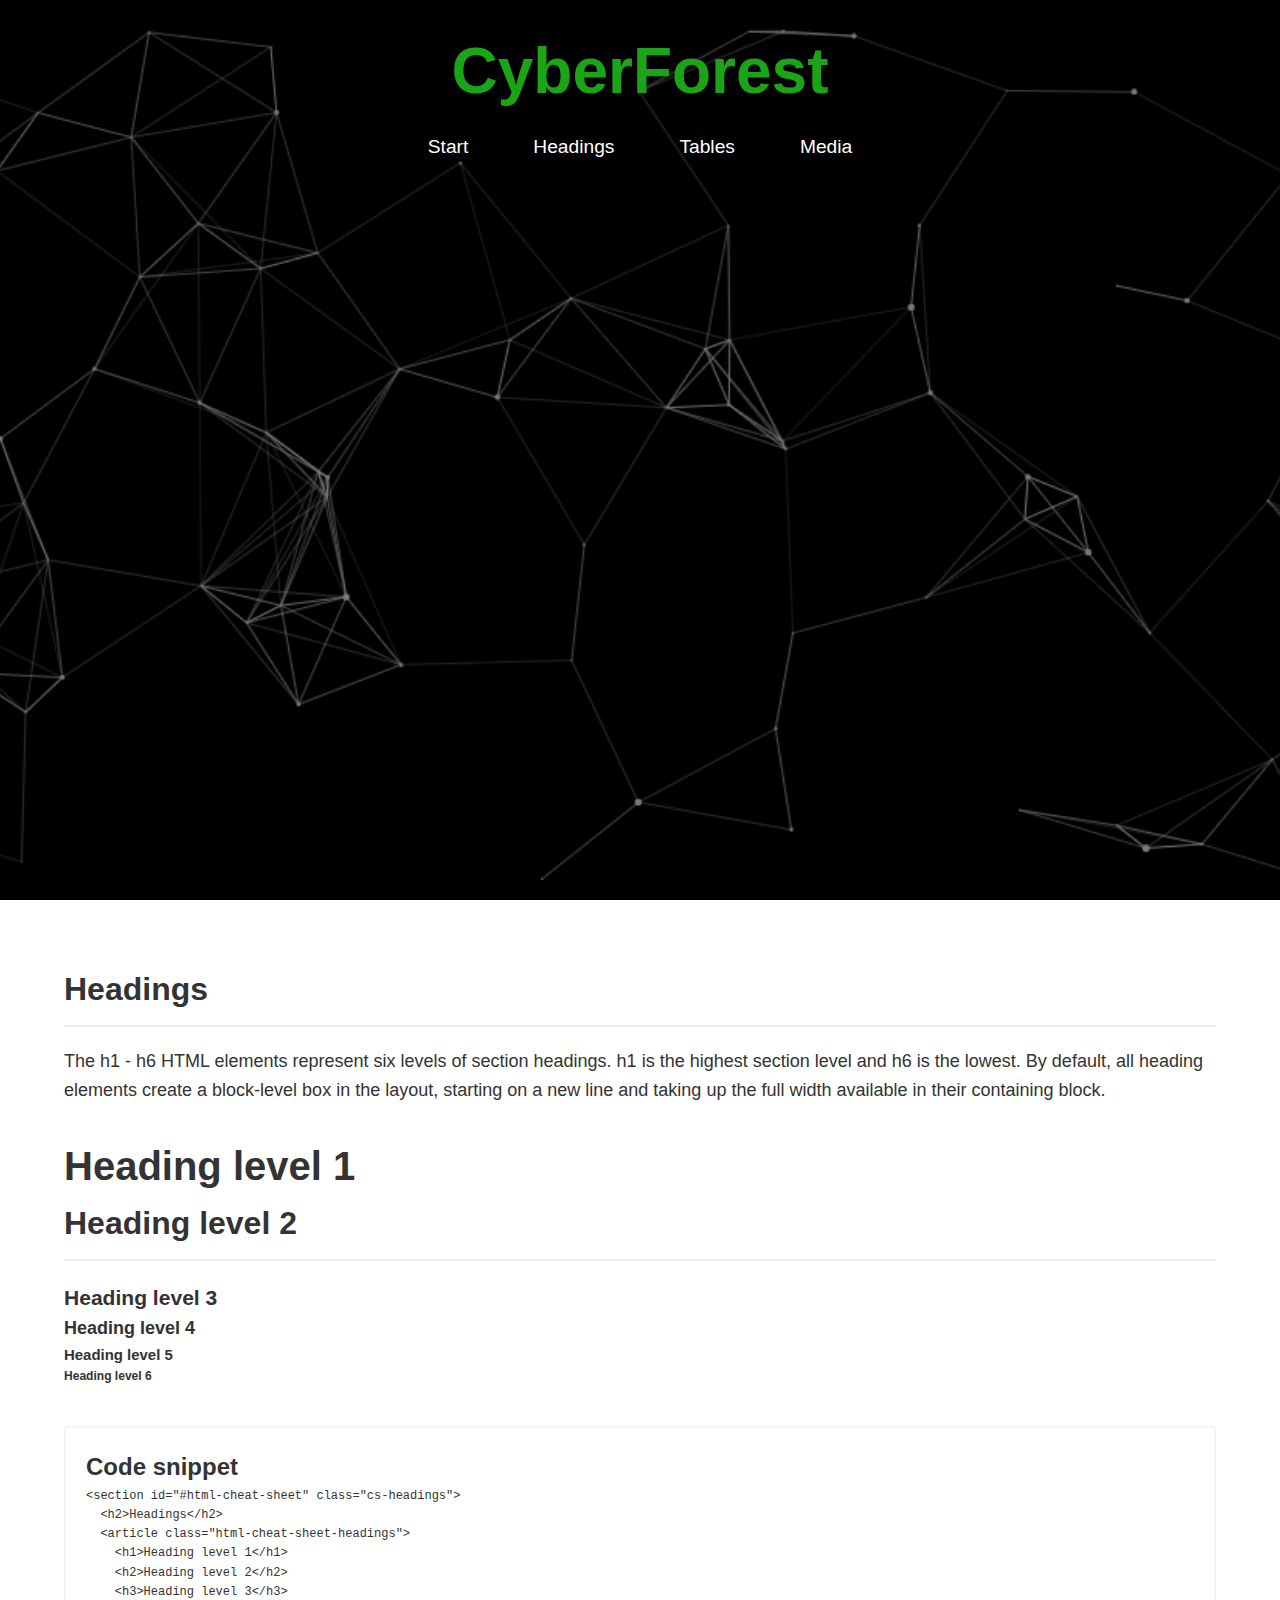
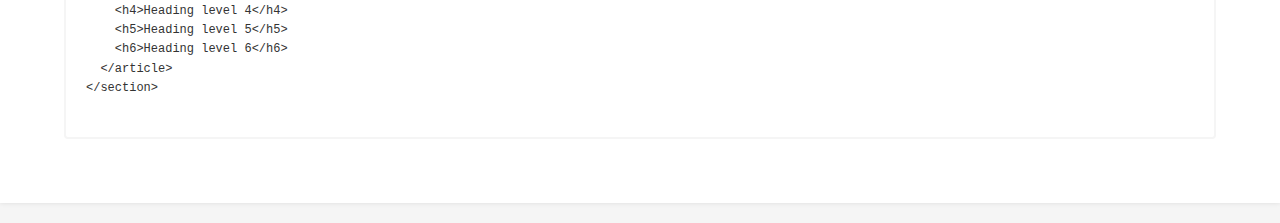
<file: html_cheat_sheet.html>
<!DOCTYPE html>
<html lang="en">
<head>
    <meta charset="UTF-8">
    <meta name="viewport" content="width=device-width, initial-scale=1.0">
    <title>HTML</title>
    <link rel="stylesheet" href="./resources/css/style.css">
</head>
<body>
<!-- Header börjar här -->
    <header class="site-header">
        <h1 class="site-title">CyberForest</h1>
        <nav class="main-nav">
            <div class="menu-toggle">
                <span></span>
                <span></span>
                <span></span>
            </div>
            <ul class="menu">
                <li><a href="index.html">Start</a></li>
                <li><a href="#html-cheat-sheet">Headings</a></li>
                <li><a href="#tables">Tables</a></li>
                <li><a href="#media">Media</a></li>
            </ul>
        </nav>
    </header>
<!-- Header slutar här -->
    <section id="html-cheat-sheet" class="cs-headings">
        <h2>Headings</h2>
        <div class="cheat-sheet-content">
            <article class="html-cheat-sheet-headings">
                <p>The h1 - h6 HTML elements represent six levels of section headings. h1 is the highest section level and h6 is the lowest. By default, all heading elements create a block-level box in the layout, starting on a new line and taking up the full width available in their containing block.</p>
                <br>
                <h1>Heading level 1</h1>
                <h2>Heading level 2</h2>
                <h3>Heading level 3</h3>
                <h4>Heading level 4</h4>
                <h5>Heading level 5</h5>
                <h6>Heading level 6</h6>
            </article>
            <div class="code-snippet">
                <h4>Code snippet</h4>
                <pre class="language-html">
&lt;section id="#html-cheat-sheet" class="cs-headings"&gt;
  &lt;h2&gt;Headings&lt;/h2&gt;
  &lt;article class="html-cheat-sheet-headings"&gt;
    &lt;h1&gt;Heading level 1&lt;/h1&gt;
    &lt;h2&gt;Heading level 2&lt;/h2&gt;
    &lt;h3&gt;Heading level 3&lt;/h3&gt;
    &lt;h4&gt;Heading level 4&lt;/h4&gt;
    &lt;h5&gt;Heading level 5&lt;/h5&gt;
    &lt;h6&gt;Heading level 6&lt;/h6&gt;
  &lt;/article&gt;
&lt;/section&gt;
                </pre>
            </div>
        </div>
    </section>
    <script>
        document.addEventListener('DOMContentLoaded', function() {
            const menuToggle = document.querySelector('.menu-toggle');
            const menu = document.querySelector('.menu');

            menuToggle.addEventListener('click', function() {
                menu.classList.toggle('active');
            });
        });
    </script>
</body>
</html>
</file>
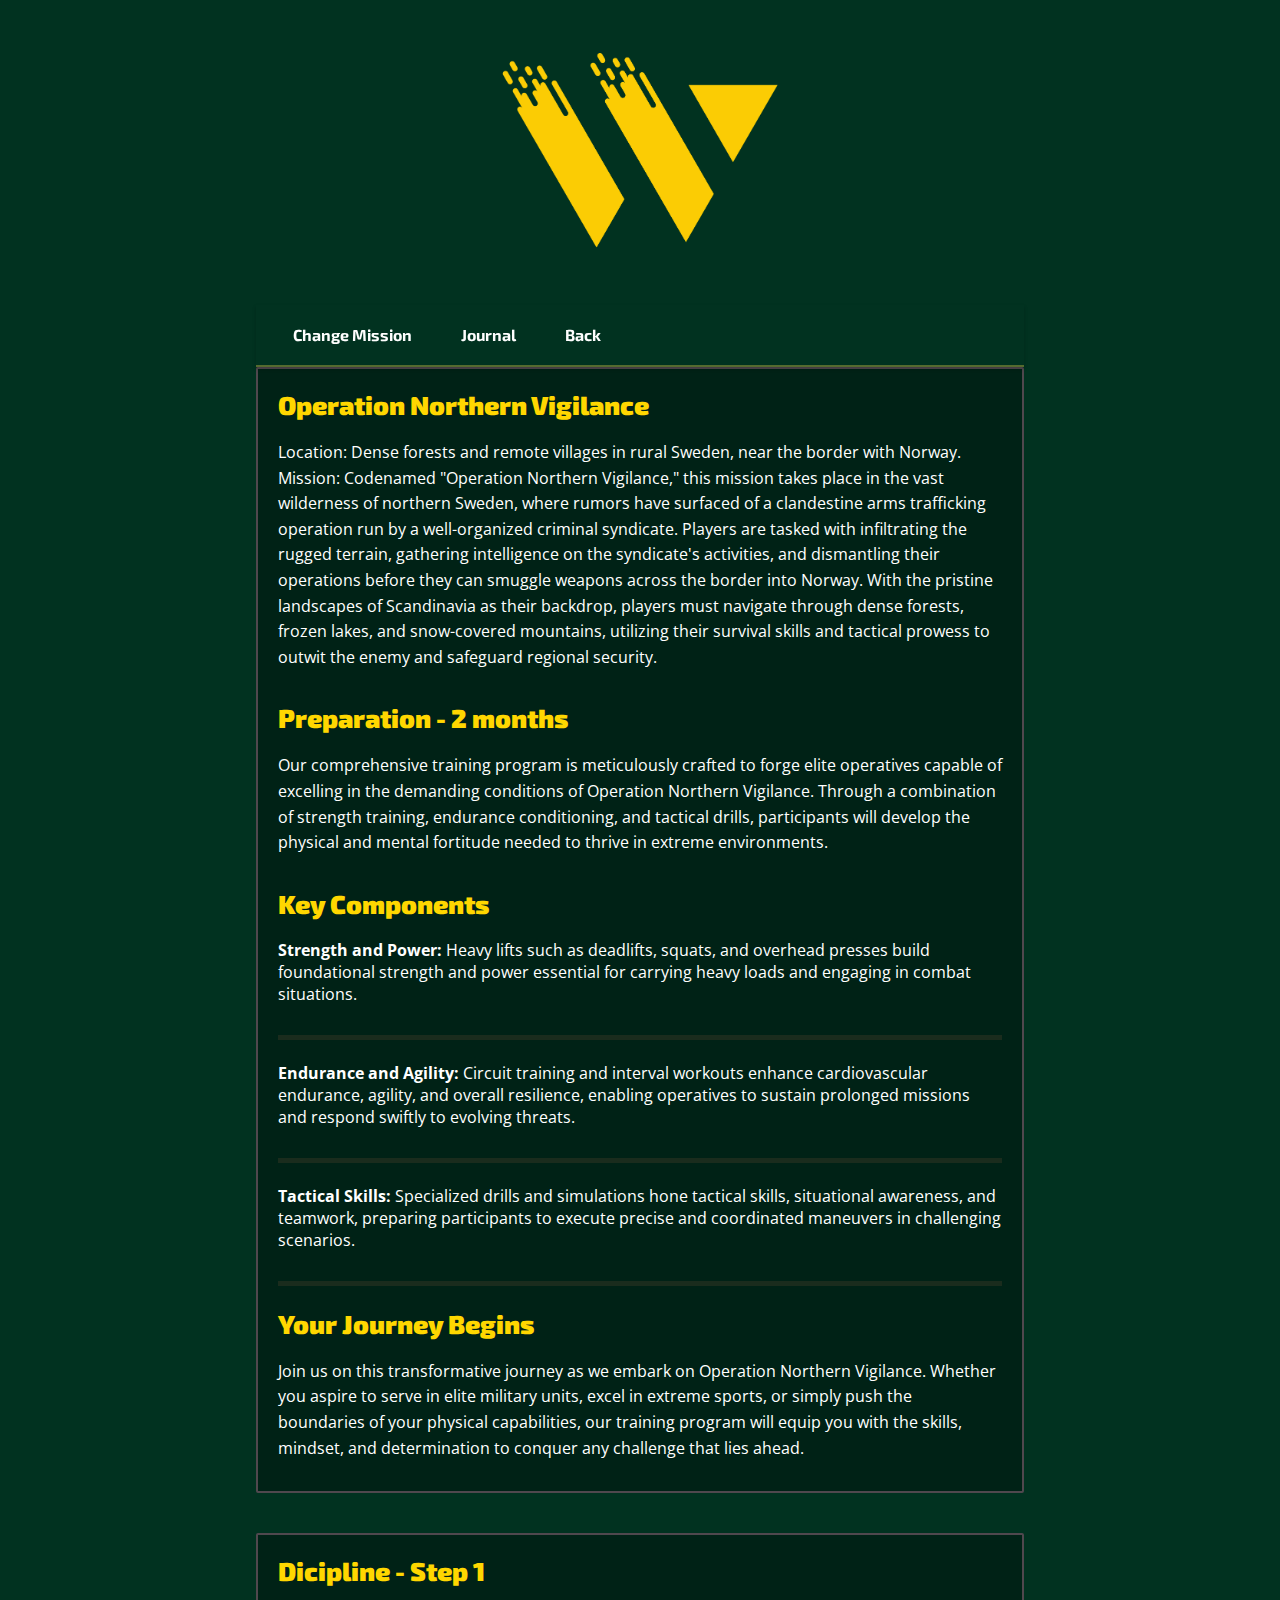
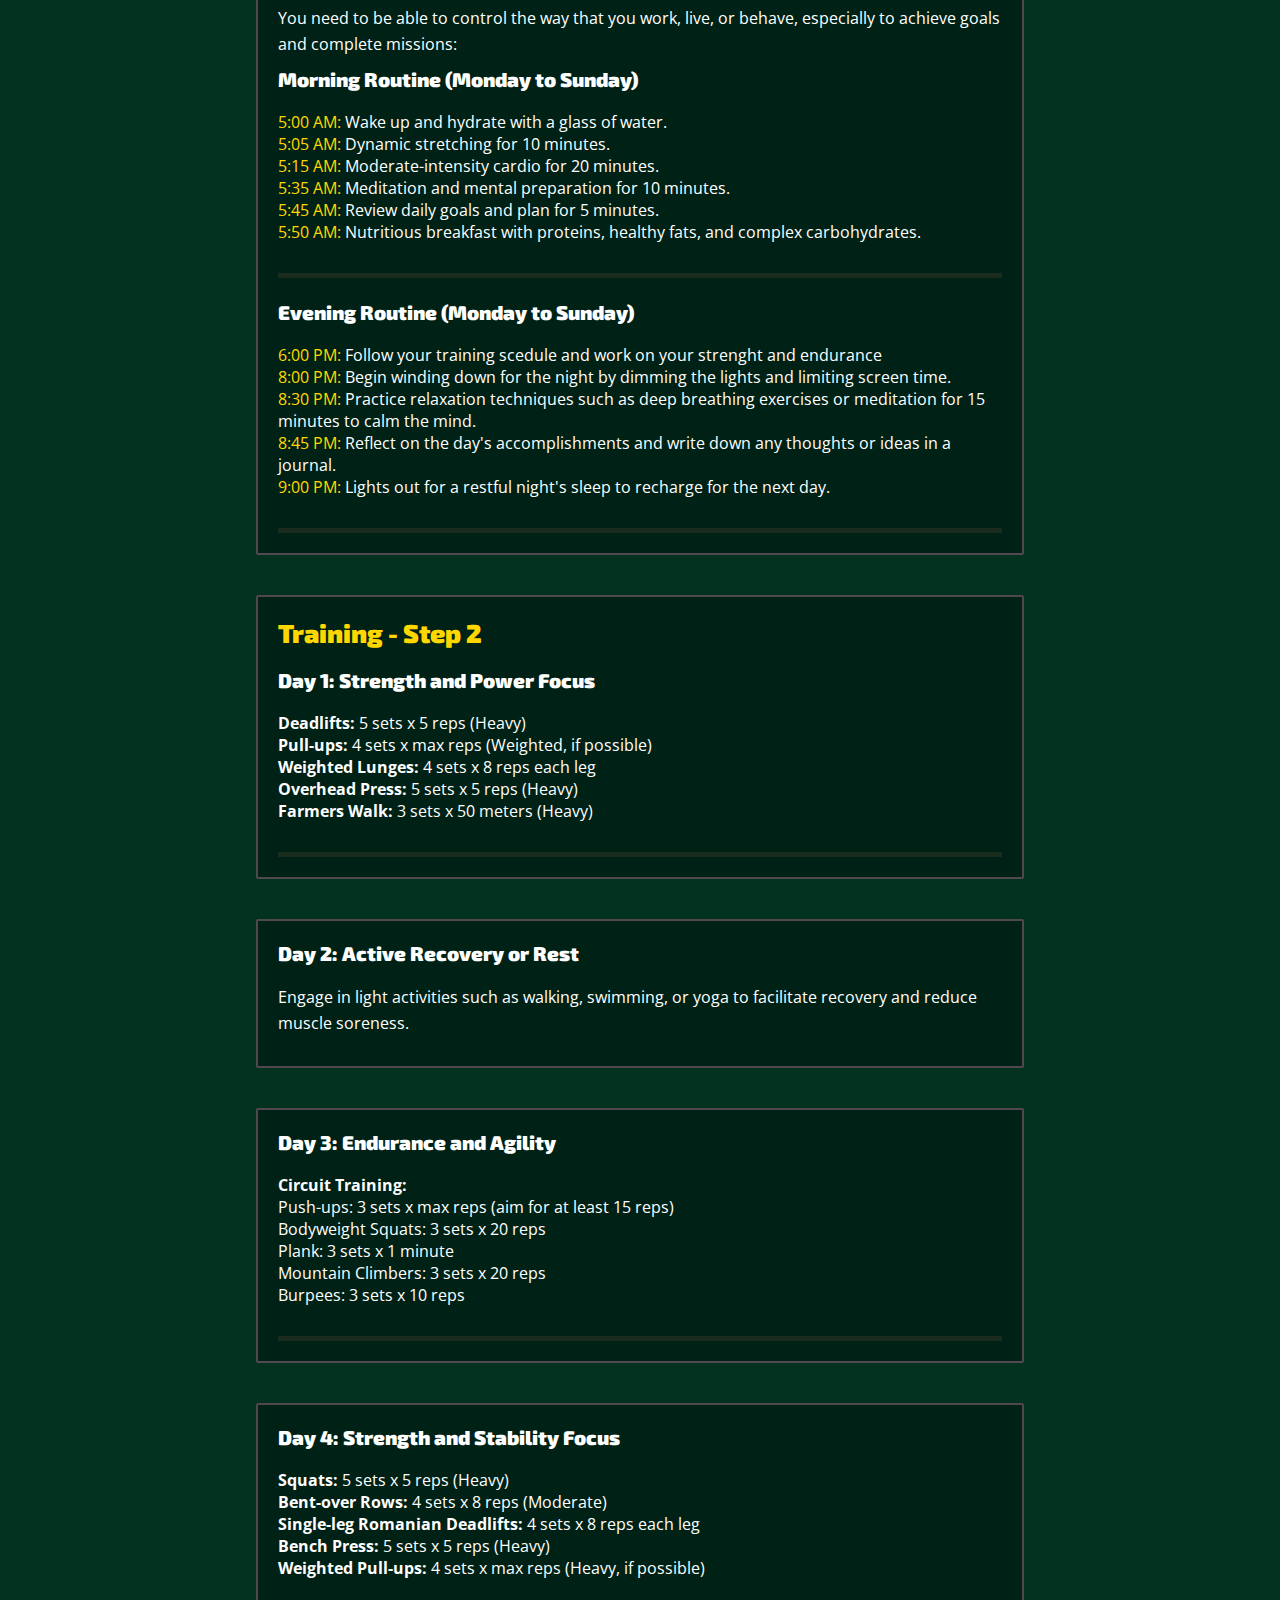
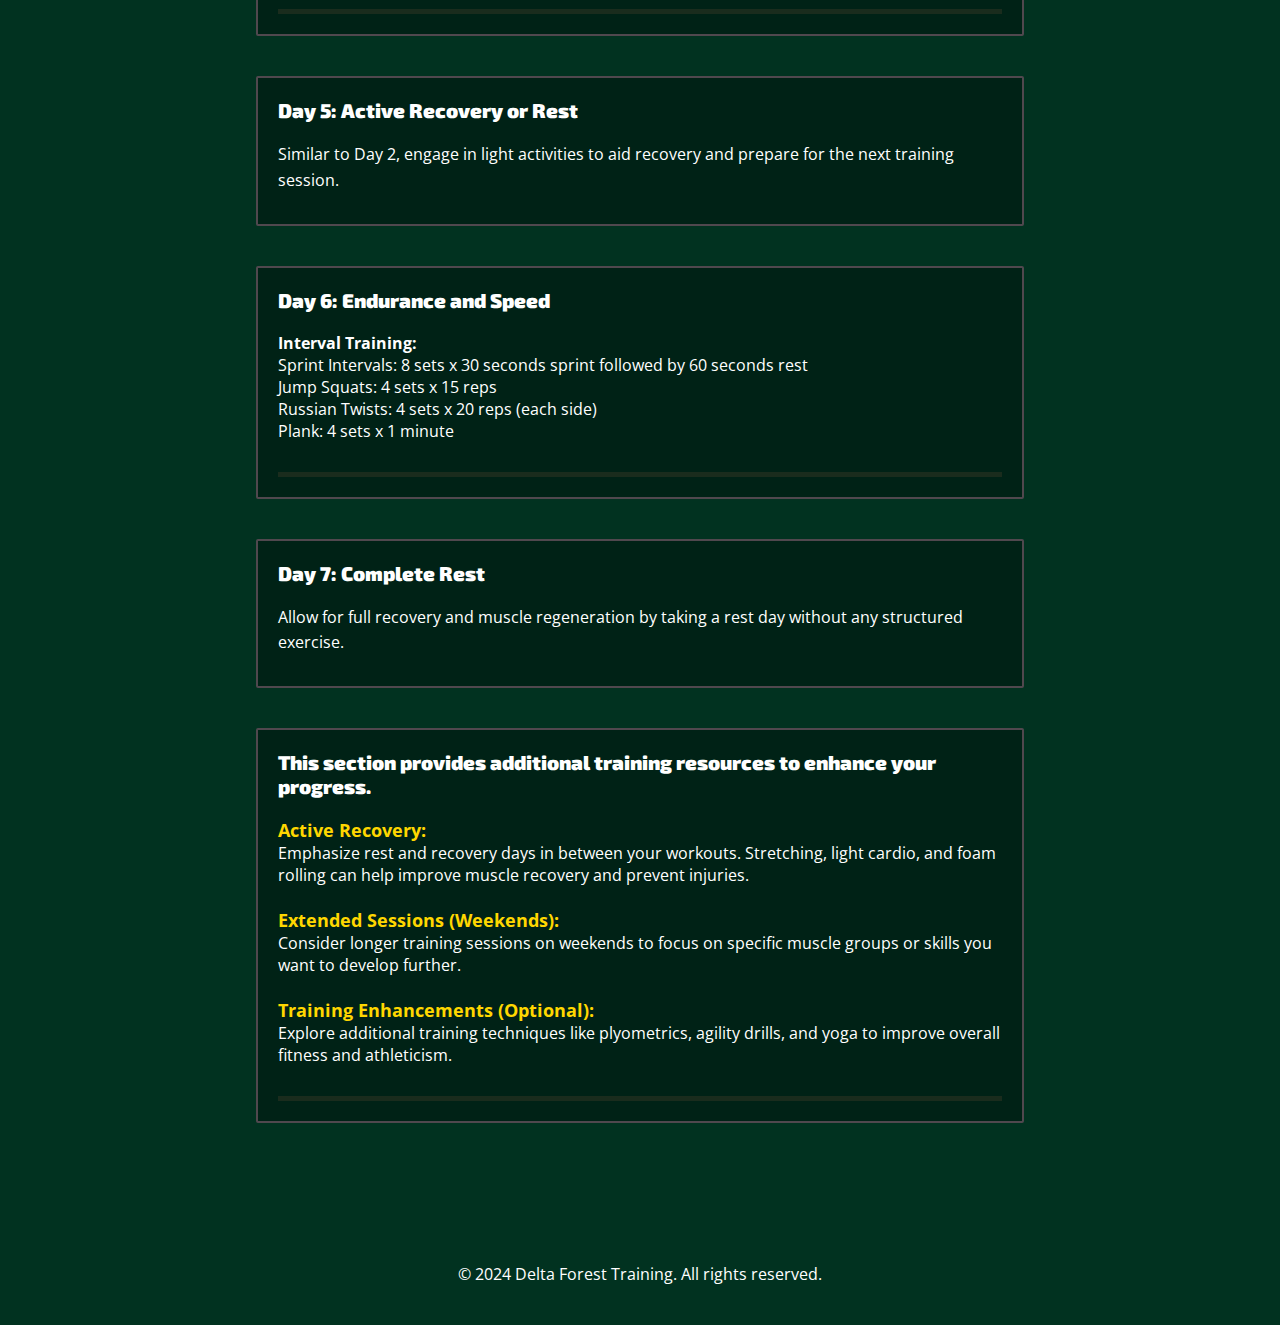
<file: northern-vigilance.html>
<!DOCTYPE html>
<html lang="en">

<head>
  <meta charset="UTF-8">
  <meta name="viewport" content="width=device-width, initial-scale=1.0">
  <title>Delta Forest</title>
  <link rel="stylesheet" href="./resources/css/style-delta-forest.css" type="text/css">

  <link rel="stylesheet" href="https://cdnjs.cloudflare.com/ajax/libs/font-awesome/4.7.0/css/font-awesome.min.css">
  <link rel="preconnect" href="https://fonts.googleapis.com">
<link rel="preconnect" href="https://fonts.gstatic.com" crossorigin>
<link href="https://fonts.googleapis.com/css2?family=Open+Sans:ital,wght@0,300..800;1,300..800&display=swap" rel="stylesheet">
<link rel="preconnect" href="https://fonts.googleapis.com">
<link rel="preconnect" href="https://fonts.gstatic.com" crossorigin>
<link href="https://fonts.googleapis.com/css2?family=Exo+2:ital,wght@0,100..900;1,100..900&family=Open+Sans:ital,wght@0,300..800;1,300..800&family=Titillium+Web:ital,wght@0,200;0,300;0,400;0,600;0,700;0,900;1,200;1,300;1,400;1,600;1,700&display=swap" rel="stylesheet">
</head>

<body>

  <header>
    <img src="./resources/images/Deltaforestlogo.png" alt="Delta Forest Logo">
  </header>

  <nav class="military-menu">
    <!-- Button to open the overlay navigation -->
    <ul>
        <!-- Button to toggle the overlay menu -->
        <li><a href="javascript:void(0)" onclick="openNav()">Change Mission</a></li>
        <li><a href="journal.html">Journal</a></li>
        <li><a href="overview.html">Back</a></li>
    </ul>
</nav>

<!-- The overlay menu -->
<div id="myNav" class="overlay">
    <a href="javascript:void(0)" class="closebtn" onclick="closeNav()">&times;</a>
    <div class="overlay-content">
      <h2>CHOOSE YOUR OBJECTIVE</h2>
      <li><a href="northern-vigilance.html">Northern Vigilance</a></li>
      <li><a href="northern-vigilance.html">Baltic Storm</a></li>
      <li><a href="northern-vigilance.html">Aurora Borealis</a></li>
      <li><a href="northern-vigilance.html">Nordic Thunder</a></li>
      <li><a href="northern-vigilance.html">Arctic Shadow</a></li>
    </div>
</div>
  
    <main>
  
      <section class="mission-briefing">
        <h2>Operation Northern Vigilance</h2>
        <p>Location: Dense forests and remote villages in rural Sweden, near the border with Norway.
          Mission: Codenamed "Operation Northern Vigilance," this mission takes place in the vast wilderness of northern Sweden, where rumors have surfaced of a clandestine arms trafficking operation run by a well-organized criminal syndicate. Players are tasked with infiltrating the rugged terrain, gathering intelligence on the syndicate's activities, and dismantling their operations before they can smuggle weapons across the border into Norway. With the pristine landscapes of Scandinavia as their backdrop, players must navigate through dense forests, frozen lakes,
          and snow-covered mountains, utilizing their survival skills and tactical prowess to outwit the enemy and safeguard regional security.</p>
          <br>
          <h2>Preparation - 2 months</h2>
          <p>Our comprehensive training program is meticulously crafted to forge elite operatives capable of excelling in the demanding conditions of Operation Northern Vigilance. Through a combination of strength training,
            endurance conditioning, and tactical drills, participants will develop the physical and mental fortitude needed to thrive in extreme environments.</p>
          <br>
          <h2>Key Components</h2>
          <ul>
            <li><strong>Strength and Power:</strong> Heavy lifts such as deadlifts, squats, and overhead presses build foundational strength and power essential for carrying heavy loads and engaging in combat situations.</li>
          </ul>
          <br>
          <ul>
            <li><strong>Endurance and Agility:</strong> Circuit training and interval workouts enhance cardiovascular endurance, agility, and overall resilience, enabling operatives to sustain prolonged missions and respond swiftly to evolving threats.</li>
          </ul>
          <br>
          <ul>
            <li><strong>Tactical Skills:</strong> Specialized drills and simulations hone tactical skills, situational awareness, and teamwork, preparing participants to execute precise and coordinated maneuvers in challenging scenarios.</li>
          </ul>
          <br>
          <h2>Your Journey Begins</h2>
          <p>Join us on this transformative journey as we embark on Operation Northern Vigilance. Whether you aspire to serve in elite military units, excel in extreme sports, or simply push the boundaries of your physical capabilities, our training program will equip you with the skills, mindset, and determination to conquer any challenge that lies ahead.</p>
      </section>
  
        <section class="schedule">
          <h2>Dicipline - Step 1</h2>
          <p>You need to be able to control the way that you work, live, or behave, especially to achieve goals and complete missions:</p>
          <h3>Morning Routine (Monday to Sunday)</h3>
          <ul>
            <li><span class="time">5:00 AM:</span> Wake up and hydrate with a glass of water.</li>
            <li><span class="time">5:05 AM:</span> Dynamic stretching for 10 minutes.</li>
            <li><span class="time">5:15 AM:</span> Moderate-intensity cardio for 20 minutes.</li>
            <li><span class="time">5:35 AM:</span> Meditation and mental preparation for 10 minutes.</li>
            <li><span class="time">5:45 AM:</span> Review daily goals and plan for 5 minutes.</li>
            <li><span class="time">5:50 AM:</span> Nutritious breakfast with proteins, healthy fats, and complex carbohydrates.</li>
          </ul>
          <br>
          <h3>Evening Routine (Monday to Sunday)</h3>
          <ul>
            <li><span class="time">6:00 PM:</span> Follow your training scedule and work on your strenght and endurance</li>
            <li><span class="time">8:00 PM:</span> Begin winding down for the night by dimming the lights and limiting screen time.</li>
            <li><span class="time">8:30 PM:</span> Practice relaxation techniques such as deep breathing exercises or meditation for 15 minutes to calm the mind.</li>
            <li><span class="time">8:45 PM:</span> Reflect on the day's accomplishments and write down any thoughts or ideas in a journal.</li>
            <li><span class="time">9:00 PM:</span> Lights out for a restful night's sleep to recharge for the next day.</li>
          </ul>
        </section>
  
      
        <section>
          <h2>Training - Step 2</h2>
          <h3>Day 1: Strength and Power Focus</h3>
          <ul>
            <li><strong>Deadlifts:</strong> 5 sets x 5 reps (Heavy)</li>
            <li><strong>Pull-ups:</strong> 4 sets x max reps (Weighted, if possible)</li>
            <li><strong>Weighted Lunges:</strong> 4 sets x 8 reps each leg</li>
            <li><strong>Overhead Press:</strong> 5 sets x 5 reps (Heavy)</li>
            <li><strong>Farmers Walk:</strong> 3 sets x 50 meters (Heavy)</li>
          </ul>
        </section>
        
        <section>
          <h3>Day 2: Active Recovery or Rest</h3>
          <p>Engage in light activities such as walking, swimming, or yoga to facilitate recovery and reduce muscle soreness.</p>
        </section>
        
        <section>
          <h3>Day 3: Endurance and Agility</h3>
          <ul>
            <li><strong>Circuit Training:</strong></li>
            <li>Push-ups: 3 sets x max reps (aim for at least 15 reps)</li>
            <li>Bodyweight Squats: 3 sets x 20 reps</li>
            <li>Plank: 3 sets x 1 minute</li>
            <li>Mountain Climbers: 3 sets x 20 reps</li>
            <li>Burpees: 3 sets x 10 reps</li>
          </ul>
        </section>
        
        <section>
          <h3>Day 4: Strength and Stability Focus</h3>
          <ul>
            <li><strong>Squats:</strong> 5 sets x 5 reps (Heavy)</li>
            <li><strong>Bent-over Rows:</strong> 4 sets x 8 reps (Moderate)</li>
            <li><strong>Single-leg Romanian Deadlifts:</strong> 4 sets x 8 reps each leg</li>
            <li><strong>Bench Press:</strong> 5 sets x 5 reps (Heavy)</li>
            <li><strong>Weighted Pull-ups:</strong> 4 sets x max reps (Heavy, if possible)</li>
          </ul>
        </section>
        
        <section>
          <h3>Day 5: Active Recovery or Rest</h3>
          <p>Similar to Day 2, engage in light activities to aid recovery and prepare for the next training session.</p>
        </section>
        
        <section>
          <h3>Day 6: Endurance and Speed</h3>
          <ul>
            <li><strong>Interval Training:</strong></li>
            <li>Sprint Intervals: 8 sets x 30 seconds sprint followed by 60 seconds rest</li>
            <li>Jump Squats: 4 sets x 15 reps</li>
            <li>Russian Twists: 4 sets x 20 reps (each side)</li>
            <li>Plank: 4 sets x 1 minute</li>
          </ul>
        </section>
        
        <section>
          <h3>Day 7: Complete Rest</h3>
          <p>Allow for full recovery and muscle regeneration by taking a rest day without any structured exercise.</p>
        </section>
        
        <section>
          <h3>This section provides additional training resources to enhance your progress.</h3>
          <ul>
            <li><span class="highlight">Active Recovery:</span><br> Emphasize rest and recovery days in between your workouts. Stretching, light cardio, and foam rolling can help improve muscle recovery and prevent injuries.</li>
            <br>
            <li><span class="highlight">Extended Sessions (Weekends):</span><br> Consider longer training sessions on weekends to focus on specific muscle groups or skills you want to develop further.</li>
            <br>
            <li><span class="highlight">Training Enhancements (Optional):</span><br> Explore additional training techniques like plyometrics, agility drills, and yoga to improve overall fitness and athleticism.</li>
          </ul>
        </section>
        

  </main>
  <script src="login-logout.js"></script>
  <script>
    // Function to open the overlay menu
    function openNav() {
        document.getElementById("myNav").style.width = "100%";
    }

    // Function to close the overlay menu
    function closeNav() {
        document.getElementById("myNav").style.width = "0";
    }
</script>
  

  <footer>
    &copy; 2024 Delta Forest Training. All rights reserved.
  </footer>

</body>

</html>
</file>
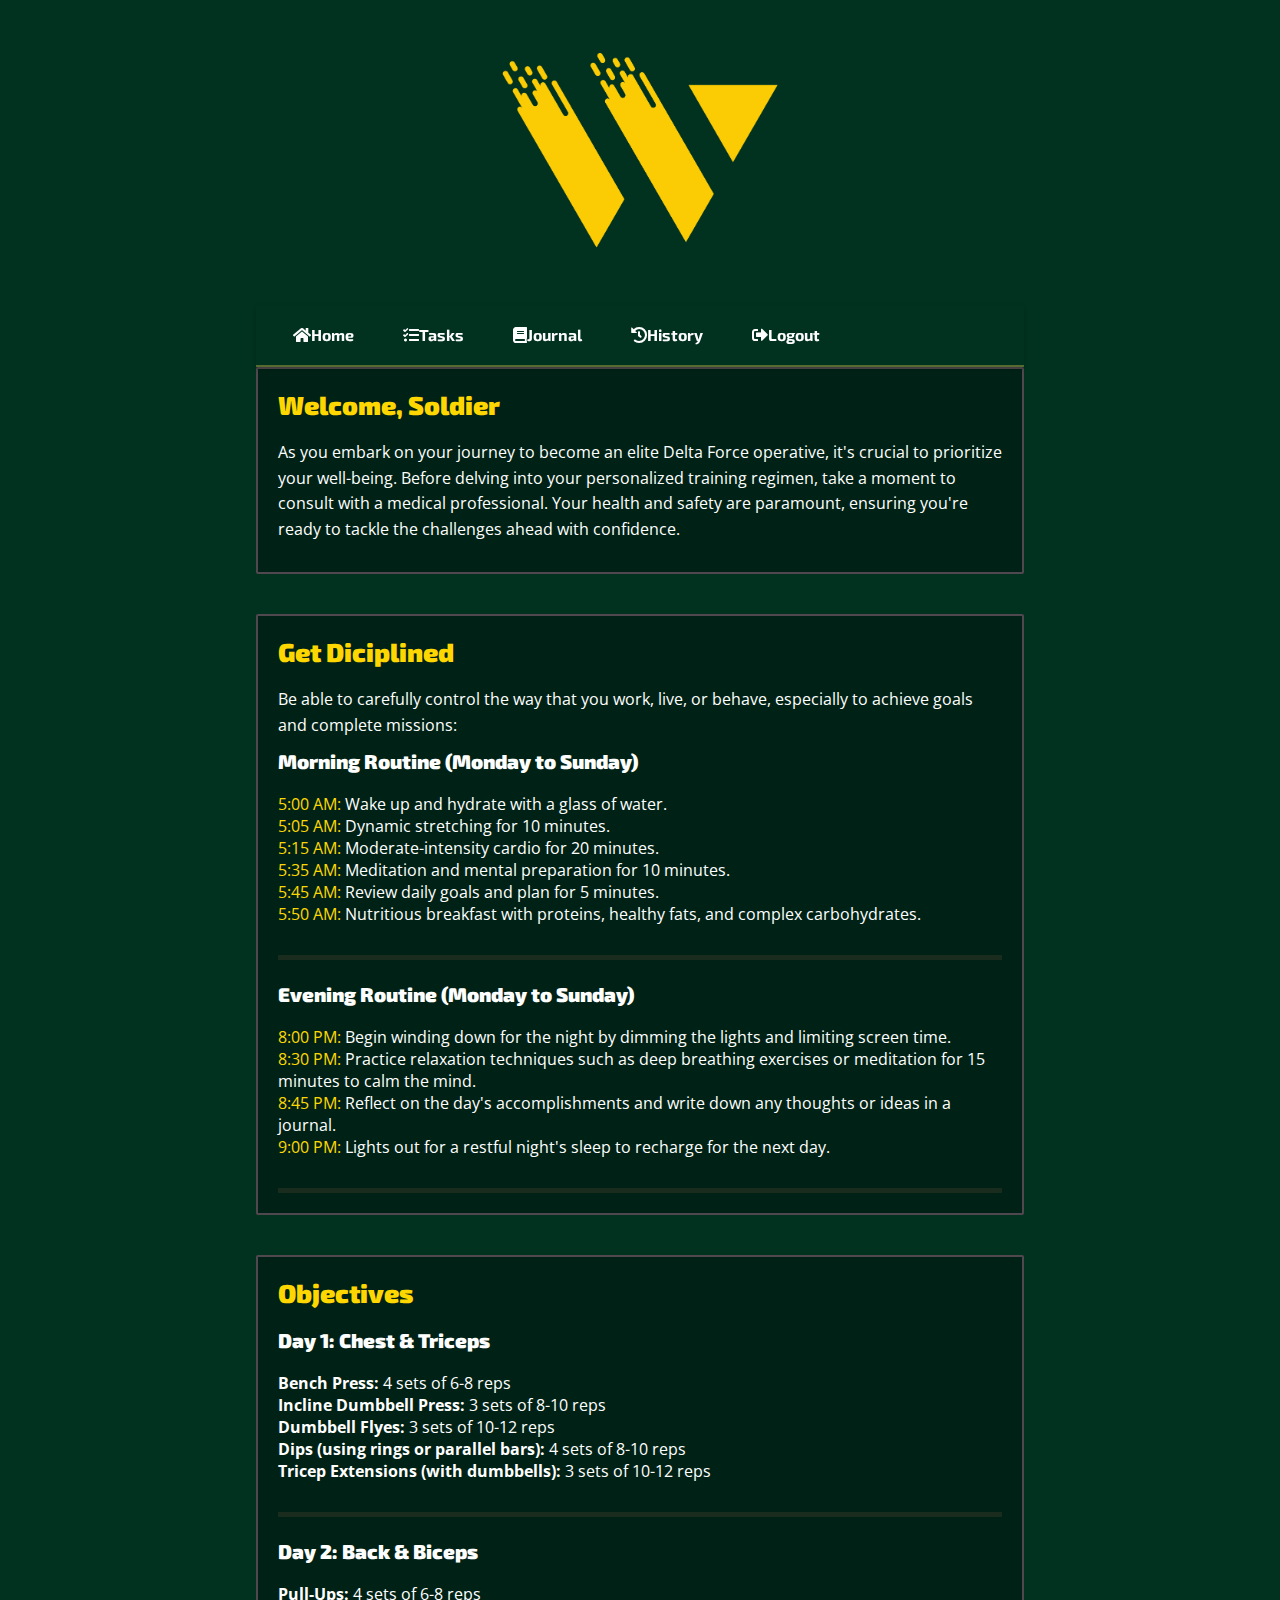
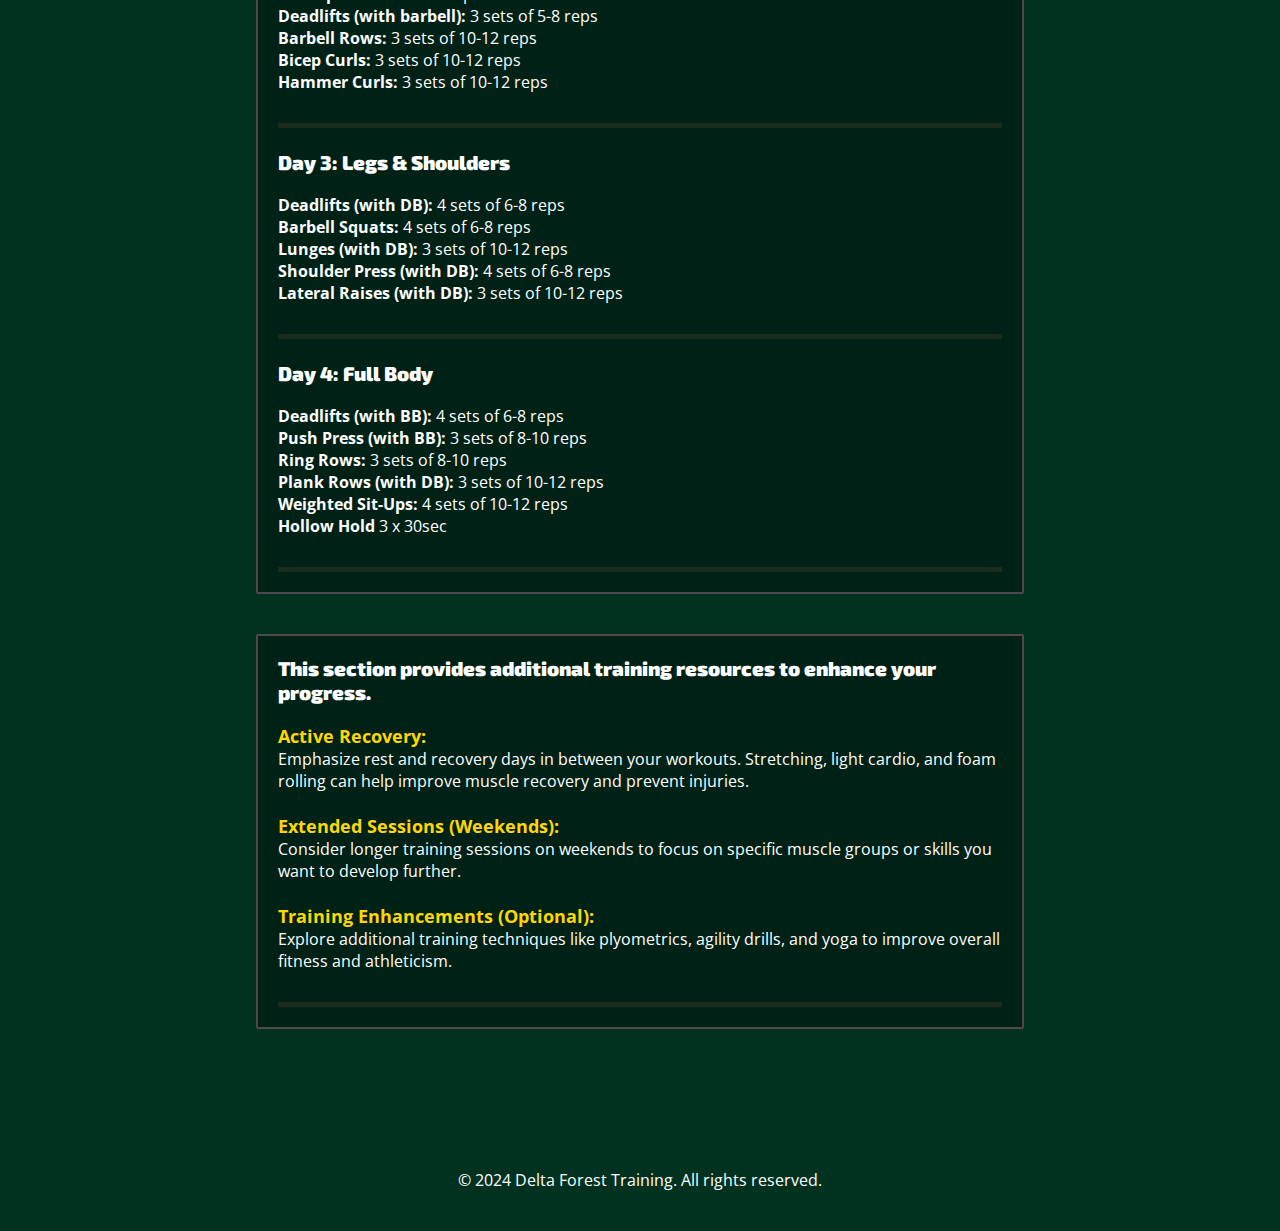
<file: overview.html>
<!DOCTYPE html>
<html lang="en">

<head>
  <meta charset="UTF-8">
  <meta name="viewport" content="width=device-width, initial-scale=1.0">
  <title>Delta Forest</title>
  <link rel="stylesheet" href="./resources/css/style-delta-forest.css" type="text/css"> 

  <link rel="stylesheet" href="https://cdnjs.cloudflare.com/ajax/libs/font-awesome/4.7.0/css/font-awesome.min.css">
  <link rel="preconnect" href="https://fonts.googleapis.com">
<link rel="preconnect" href="https://fonts.gstatic.com" crossorigin>
<link href="https://fonts.googleapis.com/css2?family=Open+Sans:ital,wght@0,300..800;1,300..800&display=swap" rel="stylesheet">
<link rel="preconnect" href="https://fonts.googleapis.com">
<link rel="preconnect" href="https://fonts.gstatic.com" crossorigin>

<link href="https://fonts.googleapis.com/css2?family=Exo+2:ital,wght@0,100..900;1,100..900&family=Open+Sans:ital,wght@0,300..800;1,300..800&family=Titillium+Web:ital,wght@0,200;0,300;0,400;0,600;0,700;0,900;1,200;1,300;1,400;1,600;1,700&display=swap" rel="stylesheet">
<link href="https://cdnjs.cloudflare.com/ajax/libs/font-awesome/5.15.4/css/all.min.css" rel="stylesheet">

</head>


<body>

  <header>
    <img src="./resources/images/Deltaforestlogo.png" alt="Delta Forest Logo">
  </header>

  <nav class="military-menu">
    <!-- Button to open the overlay navigation -->
    <ul>
        <li><a href="overview.html"><i class="fas fa-home"></i><span>Home</span></a></li>
        <li><a href="javascript:void(0)" onclick="openNav()"><i class="fas fa-tasks"></i><span>Tasks</span></a></li>
        <li><a href="journal.html"><i class="fas fa-book"></i><span>Journal</span></a></li>
        <li><a href="#"><i class="fas fa-history"></i><span>History</span></a></li>
        <li><button id="logoutBtn"><i class="fas fa-sign-out-alt"></i><span>Logout</span></button></li>
    </ul>
</nav>
<!-- Mobile Menu -->
<nav class="mobile-menu">
    <a href="overview.html"><i class="fas fa-home"></i><span>Home</span></a>
    <a href="javascript:void(0)" onclick="openNav()"><i class="fas fa-tasks"></i><span>Tasks</span></a>
    <a href="journal.html"><i class="fas fa-book"></i><span>Journal</span></a>
    <a href="history.html"><i class="fas fa-history"></i><span>History</span></a>
    <a href="logout.html"><i class="fas fa-sign-out-alt"></i><span>Logout</span></a>
</nav>

<!-- The overlay menu -->
<div id="myNav" class="overlay">
    <a href="javascript:void(0)" class="closebtn" onclick="closeNav()">&times;</a>
    <div class="overlay-content">
        <h2>CHOOSE YOUR OBJECTIVE</h2>
        <li><a href="northern-vigilance.html">Northern Vigilance</a></li>
        <li><a href="northern-vigilance.html">Baltic Storm</a></li>
        <li><a href="northern-vigilance.html">Aurora Borealis</a></li>
        <li><a href="northern-vigilance.html">Nordic Thunder</a></li>
        <li><a href="northern-vigilance.html">Arctic Shadow</a></li>
        
    </div>
</div>

  
    <main>
  
      <section class="mission-briefing">
        <h2>Welcome, Soldier</h2>
        <p>As you embark on your journey to become an elite Delta Force operative, it's crucial to prioritize your well-being. Before delving into your personalized training regimen,
           take a moment to consult with a medical professional. Your health and safety are paramount, ensuring you're ready to tackle the challenges ahead with confidence.</p>
      </section>
  
        <section class="schedule">
          <h2>Get Diciplined</h2>
          <p>Be able to carefully control the way that you work, live, or behave, especially to achieve goals and complete missions:</p>
          <h3>Morning Routine (Monday to Sunday)</h3>
          <ul>
            <li><span class="time">5:00 AM:</span> Wake up and hydrate with a glass of water.</li>
            <li><span class="time">5:05 AM:</span> Dynamic stretching for 10 minutes.</li>
            <li><span class="time">5:15 AM:</span> Moderate-intensity cardio for 20 minutes.</li>
            <li><span class="time">5:35 AM:</span> Meditation and mental preparation for 10 minutes.</li>
            <li><span class="time">5:45 AM:</span> Review daily goals and plan for 5 minutes.</li>
            <li><span class="time">5:50 AM:</span> Nutritious breakfast with proteins, healthy fats, and complex carbohydrates.</li>
          </ul>
          <br>
          <h3>Evening Routine (Monday to Sunday)</h3>
          <ul>
            <li><span class="time">8:00 PM:</span> Begin winding down for the night by dimming the lights and limiting screen time.</li>
            <li><span class="time">8:30 PM:</span> Practice relaxation techniques such as deep breathing exercises or meditation for 15 minutes to calm the mind.</li>
            <li><span class="time">8:45 PM:</span> Reflect on the day's accomplishments and write down any thoughts or ideas in a journal.</li>
            <li><span class="time">9:00 PM:</span> Lights out for a restful night's sleep to recharge for the next day.</li>
          </ul>
        </section>
  
      
        <section>
          <h2>Objectives</h2>
          <h3>Day 1: Chest & Triceps</h3>
          <ul>
            <li><strong>Bench Press:</strong> 4 sets of 6-8 reps</li>
            <li><strong>Incline Dumbbell Press:</strong> 3 sets of 8-10 reps</li>
            <li><strong>Dumbbell Flyes:</strong> 3 sets of 10-12 reps</li>
            <li><strong>Dips (using rings or parallel bars):</strong> 4 sets of 8-10 reps</li>
            <li><strong>Tricep Extensions (with dumbbells):</strong> 3 sets of 10-12 reps</li>
          </ul>
        <br>
          <h3>Day 2: Back & Biceps</h3>
          <ul>
            <li><strong>Pull-Ups:</strong> 4 sets of 6-8 reps</li>
            <li><strong>Deadlifts (with barbell):</strong> 3 sets of 5-8 reps</li>
            <li><strong>Barbell Rows:</strong> 3 sets of 10-12 reps</li>
            <li><strong>Bicep Curls:</strong> 3 sets of 10-12 reps</li>
            <li><strong>Hammer Curls:</strong> 3 sets of 10-12 reps</li>
        </ul>
    <br>
          <h3>Day 3: Legs & Shoulders</h3>
          <ul>
            <li><strong>Deadlifts (with DB):</strong> 4 sets of 6-8 reps</li>
            <li><strong>Barbell Squats:</strong> 4 sets of 6-8 reps</li>
            <li><strong>Lunges (with DB):</strong> 3 sets of 10-12 reps</li>
            <li><strong>Shoulder Press (with DB):</strong> 4 sets of 6-8 reps</li>
            <li><strong>Lateral Raises (with DB):</strong> 3 sets of 10-12 reps</li>
          </ul>
          <br>
          <h3>Day 4: Full Body</h3>
          <ul>
            <li><strong>Deadlifts (with BB):</strong> 4 sets of 6-8 reps</li>
            <li><strong>Push Press (with BB):</strong> 3 sets of 8-10 reps</li>
          <li><strong>Ring Rows:</strong> 3 sets of 8-10 reps</li>
          <li><strong>Plank Rows (with DB):</strong> 3 sets of 10-12 reps</li>
          <li><strong>Weighted Sit-Ups:</strong> 4 sets of 10-12 reps</li>
          <li><strong>Hollow Hold</strong> 3 x 30sec</li>
        </ul>
      </section>

    <section>
      <h3>This section provides additional training resources to enhance your progress.</h3>
      <ul>
        <li><span class="highlight">Active Recovery:</span><br> Emphasize rest and recovery days in between your workouts. Stretching, light cardio, and foam rolling can help improve muscle recovery and prevent injuries.</li>
        <br>
        <li><span class="highlight">Extended Sessions (Weekends):</span><br> Consider longer training sessions on weekends to focus on specific muscle groups or skills you want to develop further.</li>
        <br>
        <li><span class="highlight">Training Enhancements (Optional):</span><br> Explore additional training techniques like plyometrics, agility drills, and yoga to improve overall fitness and athleticism.</li>
      </ul>
    </section>

  </main>
  <script src="login-logout.js"></script>
  <script>
    // Function to open the overlay menu
function openNav() {
    document.getElementById("myNav").style.width = "100%";
}

// Function to close the overlay menu
function closeNav() {
    document.getElementById("myNav").style.width = "0";
}
function toggleMenu() {
            const menu = document.getElementById('menu');
            menu.classList.toggle('active');
        }

</script>
  

  <footer>
    &copy; 2024 Delta Forest Training. All rights reserved.
  </footer>

</body>

</html>
</file>
<file: resources/css/style.css>
/* Reset and base styles */
* {
    box-sizing: border-box;
    margin: 0;
    padding: 0;
}

body {
    font-family: 'Arial', sans-serif;
    font-size: 18px;
    line-height: 1.6;
    color: #333;
    background-color: #f5f5f5;
}

img {
    max-width: 100%;
    height: auto;
}

a {
    color: #007bff;
    text-decoration: none;
}

a:hover {
    text-decoration: underline;
}

/* Site header */
.site-header {
    background-color: #000000;
    background-image: linear-gradient(rgba(0, 0, 0, 0.5), rgba(0, 0, 0, 0.5)), url(../images/darkbg.png);
    background-repeat: no-repeat;
    background-position: center;
    background-size: cover;
    color: #ffffff;
    padding: 20px 0;
    text-align: center;
    width: 100%;
    height: 100vh;
}

.site-title {
    font-size: 4rem; /* Increased font size for better visibility */
    color: #1aa518;
}

.main-nav ul {
    list-style-type: none;
    padding: 0;
}

.main-nav ul li {
    margin: 0 10px;
}

.main-nav ul li a {
    color: #fff;
    padding: 10px 20px; /* Increased padding for better touchability */
    border-radius: 30px;
    transition: background-color 0.3s ease; /* Smooth transition for hover effect */
}

.main-nav ul li a:hover {
    background-color: #1aa518;
}

/* Sections */
section {
    background-color: #fff;
    box-shadow: 0 0 5px rgba(0, 0, 0, 0.1);
    margin-bottom: 20px;
    padding: 5%; /* Adjusted padding for better spacing */
}

section h2 {
    border-bottom: 2px solid #eee;
    padding-bottom: 10px;
    margin-bottom: 20px;
    font-size: 2rem; /* Reduced font size for better consistency */
}

.skills-section ul {
    list-style-type: none;
}

/* Sidebar and footer */
.sidebar, .site-footer {
    text-align: center;
    padding: 20px;
    background-color: #eee;
}

.site-footer {
    margin-top: 20px;
}

/* Responsive design */
@media (max-width: 767px) {
    .site-title {
        font-size: 3rem; /* Adjusted font size for smaller screens */
    }

    .main-nav ul {
        font-size: 15px; /* Adjusted font size for smaller screens */
        padding: 10px 70px;
    }

    section {
        padding: 10%; /* Adjusted padding for better spacing on smaller screens */
    }

    .code-snippet {
        padding: 15px; /* Adjusted padding for code snippets on smaller screens */
    }
}

/* Cheat sheet styling */
.cheat-sheet-content {
    display: flex;
    flex-wrap: wrap;
    justify-content: center;
    gap: 20px; /* Added gap between items for better spacing */
}

.html-cheat-sheet-headings h1 {
    font-size: 2.5rem; /* Reduced font size for better consistency */
}

.code-snippet {
    flex: 1 1 calc(50% - 20px); /* Adjusted width for better responsiveness */
    border: 2px solid #f5f5f5;
    border-radius: 4px;
    padding: 20px;
    margin-top: 20px;
}

.code-snippet h4 {
    font-size: 1.5rem; /* Reduced font size for better consistency */
}

.language-html {
    font-size: 0.75rem;
}

/* Your existing CSS */

/* Mobile Navigation */
.menu-toggle {
    display: none; /* Initially hide the menu toggle icon */
    cursor: pointer;
    transition: all 0.8s ease; /* Smooth transition for the toggle animation */
}

.menu-toggle span {
    display: block;
    width: 30px;
    height: 4px;
    background-color:#f5f5f5;
    margin: 6px auto;
    border-radius: 5px;
    transition: all 0.8s ease; /* Smooth transition for the toggle animation */
}

.menu {
    display: none; /* Initially hide the menu */
    position: absolute;
    top: 25%; /* Adjust as needed */
    left: 5%;
    width: 90%;
    text-align: center;
    background-color: transparent;
    padding: 20px 0; /* Adjusted padding */
    border-right: 6px solid #1aa518;
    border-left: 6px solid #1aa518;
    border-radius: 15%;
    z-index: 1000; /* Ensure menu appears above other content */
}


.menu.active {
    display: block; /* Display the menu when active */
}

.menu li {
    display: block;
}

.menu li a {
    color: #fff;
    font-size: 1.2rem;
    text-decoration: none;
    padding: 10px 0; /* Adjusted padding */
    display: block; /* Ensures links take full width */
    transition: color 0.3s ease; /* Smooth transition for hover effect */
}
.main-nav ul li {
    display: block;
}

.menu li a:hover {
    color: #1aa518; /* Change color on hover */
}

@media (max-width: 767px) {
    .menu-toggle {
        display: block; /* Display the menu toggle icon for small screens */
    }
}

/* Desktop Navigation */
@media (min-width: 768px) {
    .menu-toggle {
        display: none; /* Hide the menu toggle icon on larger screens */
    }

    .menu {
        display: block; /* Display the menu as a normal navbar on larger screens */
        position: static;
        width: auto;
        background-color: transparent;
        padding: 0;
        border: none;
    }
    .main-nav ul li {
        display: inline-block;
      }
    .menu li {
        margin: 0 15px; /* Adjusted margin for better spacing */
    }

    .menu li a {
        padding: 10px 0; /* Adjusted padding */
        border-bottom: 2px solid transparent; /* Add bottom border */
        transition: border-color 0.3s ease; /* Smooth transition for hover effect */
    }

    .menu li a:hover {
        color: #fff; /* Change border color on hover */
    }
}
</file>
<file: resources/css/style-delta-forest.css>
/* Reset and base styles */
* {
    box-sizing: border-box;
    margin: 0;
    padding: 0;
}
:root {
    --dark-green: #013220; /* Mörkgrön */
    --olive-drab: #556B2F; /* Olive Drab */
    --dark-sand-brown: #A38E5D; /* Mörk Sandbrun */
}

body {
    font-family: "Open Sans", sans-serif;
    font-weight: normal;
    background-color: var(--dark-green);
    color: var(--dark-sand-brown);
    margin: 0;
    padding: 0px 20% 40px 20%; /* Adjusted padding for better responsiveness */
    min-height: 100vh;
    display: flex;
    flex-direction: column;
}

header {
    background-color: transparent;
    color: var(--dark-sand-brown);
    padding: 0px;
    margin:0;
    text-align: center;
}
header img {
    width: 100%; /* Make the image responsive */
    max-width: 300px; /* Limit maximum width */
    height: auto; /* Maintain aspect ratio */
}

.military-menu {
    all: unset;
    background-color: var(--dark-green);
    color: white;
    padding: 10px 20px;
    display: flex;
    justify-content: space-between;
    align-items: center; /* Justerar allt i mitten vertikalt */
    font-family: "Exo 2", sans-serif;
    font-weight: bold;
    position: sticky;
    top: 0;
    z-index: 1000;
    border-bottom: 2px solid var(--olive-drab);
    box-shadow: 0 2px 4px rgba(0, 0, 0, 0.2);
}

/* Stilar för ul och li */
.military-menu ul {
    list-style: none;
    display: flex;
    align-items: center; /* Justerar alla element vertikalt */
    gap: 15px; /* Avstånd mellan elementen */
    margin: 0;
    padding: 0;
}

.military-menu ul li {
    margin: 0;
}

/* Stilar för länkar och knappar */
.military-menu ul li a,
#logoutBtn {
    all: unset;
    display: inline-flex; /* Säkerställer flexibel centrering */
    align-items: center; /* Vertikalt centrerat innehåll */
    justify-content: center; /* Horisontellt centrerat */
    color: white;
    text-decoration: none;
    padding: 10px 15px;
    border: 2px solid transparent;
    border-radius: 4px;
    font-family: "Exo 2", sans-serif;
    font-weight: bold;
    font-size: 16px;
    line-height: 1; /* Matchar vertikal inriktning */
    transition: background-color 0.3s, border-color 0.3s, transform 0.2s;
    cursor: pointer;
    background-color: transparent; /* Gör dem konsekventa */
}

/* Hover-effekt */
.military-menu ul li a:hover,
#logoutBtn:hover {
    background-color: var(--dark-sand-brown);
    border-color: var(--olive-drab);
    transform: scale(1.05);
}

/* Rensa standardstilar för knappen */
#logoutBtn {
    padding: 10px 15px;
    border-radius: 4px;
    cursor: pointer;
    text-align: center;
    display: inline-flex; /* Matchar länkarna */
    align-items: center;
    justify-content: center;
    font-family: "Exo 2", sans-serif;
    font-weight: bold;
    font-size: 16px;
    line-height: 1;
    transition: background-color 0.3s, border-color 0.3s, transform 0.2s;
}


/* Styles for the overlay menu */
.overlay {
    height: 100%;
    width: 0;
    position: fixed;
    z-index: 1000;
    top: 0;
    background-color: rgba(0, 0, 0, 0.85);
    overflow: hidden;
    transition: width 0.3s ease; /* Smooth transition for width only */
    display: flex;
    justify-content: center; /* Center horizontally */
    align-items: center; /* Center vertically */
    transform: translateX(-50%); /* Center horizontally */
    left: 50%; /* Set left to 50% */
}

.overlay-content {
    text-align: center;
    list-style: none;
}

.overlay-content h2 {
    margin-bottom:30px;
    font-size: 1.8em;
}

.overlay-content li a {
    text-decoration: none;
    padding: 8px;
    margin-top: 10px;
    font-size: 1.5em;
    color: #ddd;
    display: block;
    transition: 0.8s;
}

.overlay-content li a:hover {
    color: #FFD700;
}

.overlay a.closebtn {
    position: absolute;
    top: 20px;
    right: 45px;
    font-size: 60px;
    cursor: pointer;
    color: white;
}




@media screen and (max-height: 450px) {
    .overlay a.closebtn {
        font-size: 40px;
        top: 15px;
        right: 35px;
    }
}

main {
    color: #ddd; /* Light gray text */
}

section {
    margin-bottom: 40px;
    background-color: rgba(0, 0, 0, 0.3); /* Semi-transparent black background */
    padding: 20px;
    border-radius: 2px;
    border: 2px solid #50484e; /* Dark gray border */
    color: #fff; /* White text within sections */
}

h2 {
    font-family: "Exo 2", sans-serif;
    font-weight: 900;
    color: #FFD700; /* Orange heading */
    font-size: 26px;
    margin-bottom: 20px;
}
h3 {
    font-family: "Exo 2", sans-serif;
    font-weight: 900;
    color: #fff; /* Orange heading */
    font-size: 20px;
    margin-bottom: 20px;
}

p {
    line-height: 1.6;
    margin-bottom: 10px;
}


section ul {
        list-style: none;
        border-bottom: 5px solid rgba(85, 70, 47, 0.3);
        padding-bottom: 30px;
 }

.highlight {
    color: #FFD700; /* Orange for highlights */
    font-weight: bold;
    font-size: 18px;
}

.schedule {
    text-align: left; /* Left-align schedule sections */
}

.time {
    color: #FFD700; /* Orange for time */
}


.exercise-icon {
    width: 20px;
    margin-right: 10px;
}

.app {
    width: 100%; /* Full width */
    padding: 20px; /* Adjusted padding for better spacing */
    background-color: rgba(0, 0, 0, 0.3); /* Semi-transparent black background */
    border-radius: 2px;
    border: 2px solid #333; /* Dark gray border */
    color: #fff; /* White text within sections */    
}

.inputs { 
    width: 100%; 
    display: flex; 
    flex-direction: column; /* Stack inputs by default */
    justify-content: center; 
    align-items: center; /* Center align inputs */
    gap: 20px; 
} 

.inputs > div { 
    width: 100%; /* Take full width */
    display: flex; 
    flex-direction: column; 
} 

label { 
    font-size: 1.2rem; 
} 

input, select{ 
    display: block; /* Display inputs and labels as block */
    width: 100%; /* Take full width */
    margin-top: 8px; 
    margin-bottom: 5px; 
    padding: 10px; 
    font-size: large; 
    background-color: rgba(85, 70, 47, 0.8); /* Semi-transparent green background */
    color: white; 
    border: 1px solid #ddd;
    border-radius: 2px; 
} 

input:focus-visible { 
    outline: 2px solid #FFD700; 
} 

input::-webkit-outer-spin-button, 
input::-webkit-inner-spin-button { 
    -webkit-appearance: none; 
    margin: 0; 
} 

button { 
    width: 100%; 
    padding: 10px; 
    margin-bottom: 10px; 
    background-color: rgba(0, 0, 0, 0.3);
    font-size: 1.3rem; 
    border: 2px solid #50484e;
    border-radius: 2px; 
    color: #fff; 
    font-weight: 600; 
    transition: scale 0.3s ease-in-out; 
    cursor: pointer;
}
#submit {
    margin: 15px 0px;
}
button:hover { 
    background-color: rgba(0, 0, 0, 0.67); /* Semi-transparent black background */
    border-color: #d9d9d9;
}


#editSection { 
    width: 100%; 
    display: flex; 
    gap: 25px; 
    justify-content: space-between; 
} 

#editSection > button { 
    width: 100%; 
    padding: 10px; 
    margin-bottom: 10px; 
    font-size: 1.3rem; 
    border-radius: 5px; 
    color: white; 
    font-weight: bold; 
    transition: scale 0.3s ease-in-out; 
} 

#updateEntry { 
    background-image: linear-gradient(to right, #ec4899, #8b5cf6); 
} 

#cancelEdit { 
    background-color: #ef4444; 
} 


.hidden { 
    display: none !important; 
} 

.edit, .delete { 
    margin: 0 auto; 
    padding: 5px 10px; 
    font-size: 0.95em;
    border-radius: 2px; 
    background-color: transparent; 
    color: white; 
    border: 1px solid white; 
} 

.edit:hover, .delete:hover { 
    background-color: #0a0a0a; 
} 

table { 
    width: 100%; 
    border-collapse: collapse; 
    position: relative; 
    overflow: hidden; 
} 

th, td { 
    text-align: center; 
    padding
    : 10px; 
    border: 0; 
} 

tr {
    font-size:0.85rem;
}

tr:nth-child(even) { 
    background-color: #57534e; 
} 

tr:nth-child(odd) { 
    background-color: #262626; 
} 

th { 
    border-top: 3px solid #FFD700;
    font-size: 0.85rem; 
    background-color: rgba(85, 70, 47, 0.8); /* Semi-transparent green background */
} 

tbody > tr:hover { 
    background-color: rgba(85, 70, 47, 1); /* Semi-transparent green background */
    color: #FFD700; 
} 

.delete-animation { 
    background-color: #ef4444 !important; 
    animation: deleteAnimate 0.4s linear forwards; 
} 

@keyframes deleteAnimate { 
    to { 
        transform: translateX(100%); 
    } 
} 


/* Standardmenyn (dold på mobilen) */
@media (min-width: 769px) {
    .mobile-menu {
        display: none; /* Dölj mobilmenyn på större skärmar */
    }
}

/* Responsive adjustments */
@media (max-width: 768px) {
    body {
        padding: 10px 20px 10px 20px; /* Adjusted padding for better mobile layout */
        font-size: 14px; /* Decrease font size for smaller screens */
    }

    header img {
        width: 100%; /* Make the image responsive */
        max-width: 200px; /* Limit maximum width */
        height: auto; /* Maintain aspect ratio */
    }

.military-menu {
        display: none; /* Dölj den ursprungliga menyn */
    }

    .mobile-menu {
        display: flex; /* Visa den nya mobilmenyn */
        position: fixed; /* Fäst längst ner */
        bottom: 0;
        left: 0;
        width: 100%; /* Full bredd */
        height: 60px; /* Höjd för mobilmenyn */
        background-color: var(--dark-green); /* Mörkgrön bakgrund */
        border-top: 2px solid var(--olive-drab); /* Diskret kant */
        justify-content: space-evenly; /* Jämnt utrymme mellan ikoner */
        align-items: center; /* Vertikal centrering */
        z-index: 1000; /* Placera ovanför annat innehåll */
        box-shadow: 0 -2px 6px rgba(0, 0, 0, 0.3); /* Subtil skugga */
    }

    .mobile-menu a {
        color: white; /* Text-/ikonfärg */
        font-size: 16px; /* Ikonstorlek */
        display: flex; /* Flexibel layout */
        flex-direction: column; /* Vertikal layout för ikon och text */
        align-items: center; /* Centrera innehåll */
        justify-content: center;
        text-decoration: none; /* Ingen understrykning */
        cursor: pointer;
        transition: transform 0.2s, color 0.3s;
    }

    .mobile-menu a:hover {
        color: var(--dark-sand-brown); /* Hoverfärg */
        transform: scale(1.1); /* Lätt förstoring vid hover */
    }

    #logoutBtn {
        background: none; /* Transparent bakgrund */
        border: none; /* Ingen kant */
        color: white; /* Matcha färg med länkar */
        font-size: 16px; /* Ikonstorlek */
        display: flex;
        flex-direction: column; /* Ikon över eventuell text */
        align-items: center;
        justify-content: center;
        cursor: pointer;
        transition: transform 0.2s, color 0.3s;
    }

    #logoutBtn:hover {
        color: var(--dark-sand-brown);
        transform: scale(1.2); /* Förstora något vid hover */
    }
    section ul {
        padding: 0px 0px 30px 0px;
    }

    .app {
        width: 100%; /* Full width */
        padding: 20px; /* Adjusted padding for better spacing */
        font-size: 18px; /* Increase font size for better readability */
    }

    .inputs {
        align-items: center; /* Center align inputs on mobile */
        gap: 10px; /* Decrease gap between inputs */
    }

    input, select, label {
        font-size: 14px; /* Adjust font size for better readability on mobile */
        
    }
    #exercise {
        display: block; /* Display inputs and labels as block */
        width: 100%; /* Take full width */
        margin-top: 8px; 
        margin-bottom: 5px; 
        padding: 10px; 
        background-color: rgba(85, 70, 47, 0.8); /* Semi-transparent green background */
        color: white; 
        border: 1px solid #ddd;
        border-radius: 2px; 
    }

    button {
        font-size: 1rem; /* Decrease font size for better fit on mobile */
    }

    td, th {
        font-size: 0.75rem;
        margin:0px;
        padding:5px 2px 5px 2px;
        align-items: center;
    }
    
}


footer {
    color: #fff;
    padding-top:100px;
    padding-bottom: 0px;
    text-align: center;
    width: 100%;
  }
</file>
